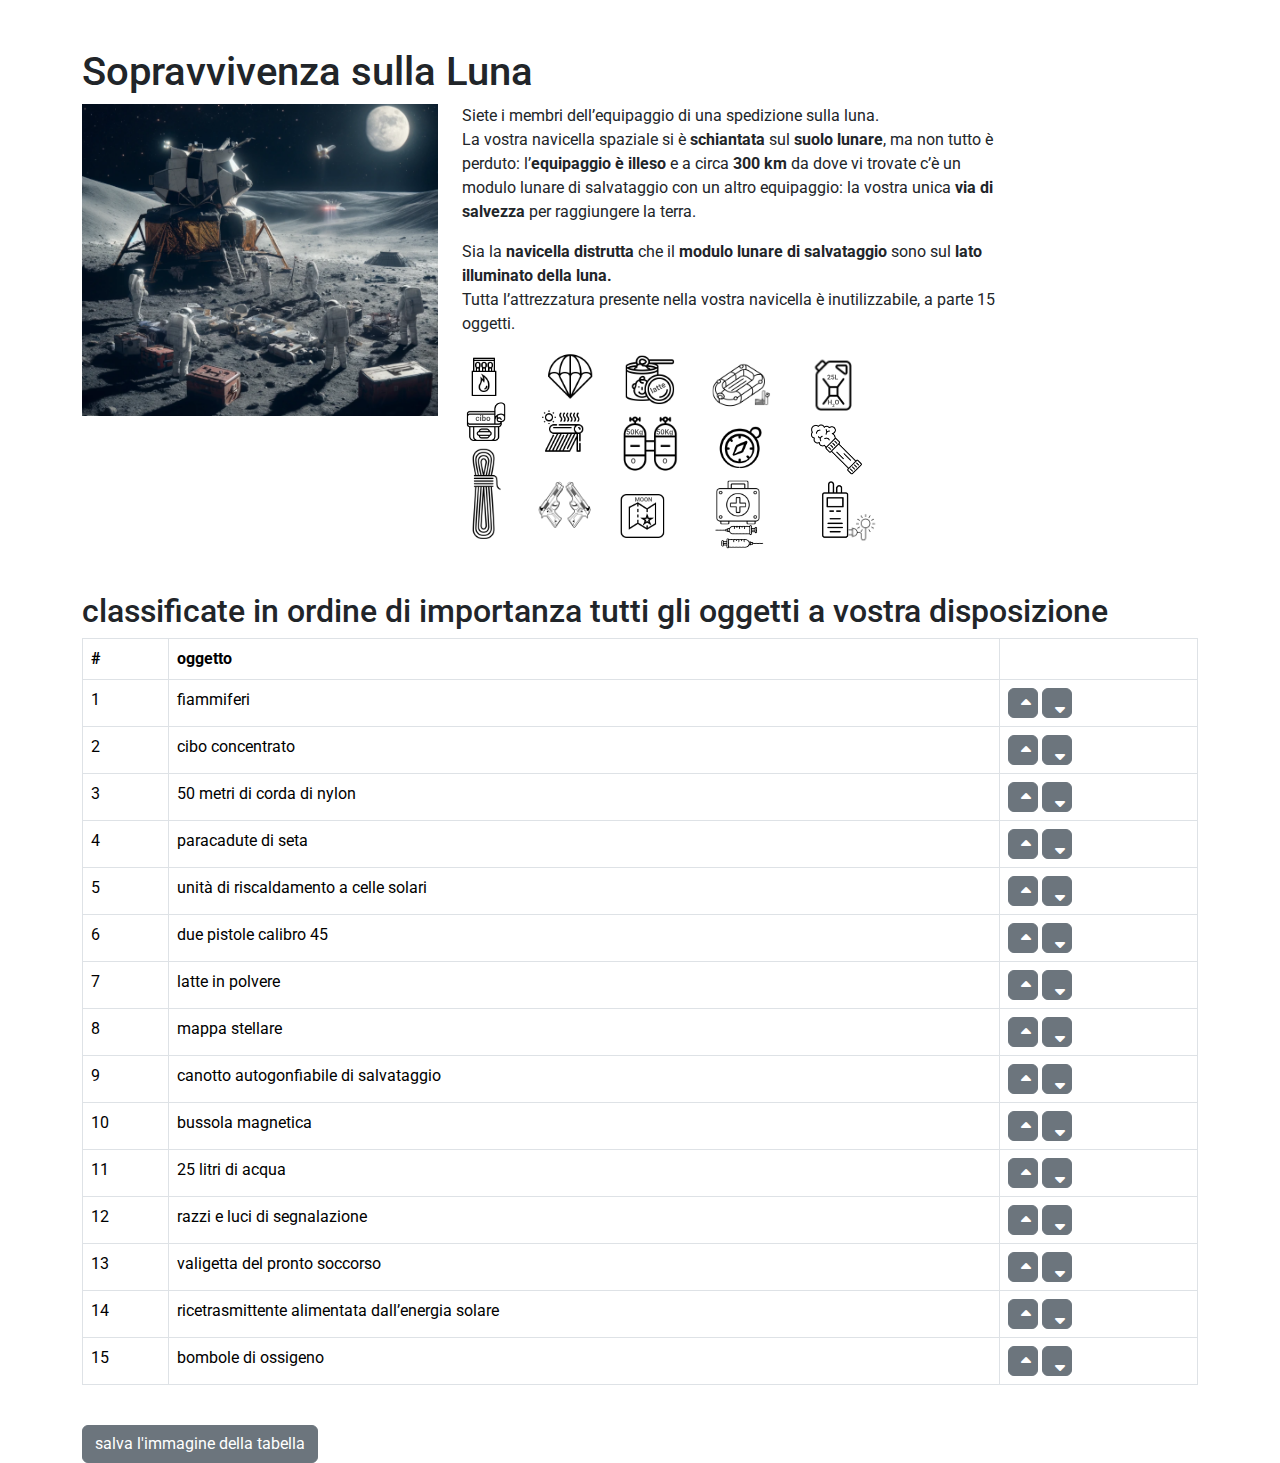
<file: docs/index.html>
<!DOCTYPE html>
<html lang="it">
<head>
    <meta charset="UTF-8">
    <meta name="viewport" content="width=device-width, initial-scale=1.0">
    <title>Sopravvivenza sulla Luna</title>
    <link href="https://fonts.googleapis.com/css2?family=Roboto:wght@400;700&display=swap" rel="stylesheet">
    <link href="https://cdn.jsdelivr.net/npm/bootstrap@5.1.3/dist/css/bootstrap.min.css" rel="stylesheet">
    <link rel="stylesheet" href="https://cdnjs.cloudflare.com/ajax/libs/font-awesome/6.0.0-beta3/css/all.min.css">
    <script src="https://html2canvas.hertzen.com/dist/html2canvas.min.js"></script>
    <link rel="stylesheet" href="css/style.css"/>
</head>
<body>
    <div class="container mt-5">
        <h1>Sopravvivenza sulla Luna</h1>
        <div class="row mb-4">
            <div class="col-md-4">
                <img src="img/missione.png"  class="img-fluid"/>
            </div>
            <div class="col-md-6">
                <p>
                Siete i membri dell’equipaggio di una spedizione sulla luna.<br/>
                La vostra navicella spaziale si è <strong>schiantata</strong> sul <strong>suolo lunare</strong>, ma non tutto è perduto: 
                l’<strong>equipaggio è illeso</strong> e a circa <strong>300 km</strong> da dove vi trovate c’è un modulo lunare di salvataggio con un altro equipaggio: 
                la vostra unica <strong>via di salvezza</strong> per raggiungere la terra.</p>
                <p>
                Sia la <strong>navicella distrutta</strong> che il <strong>modulo lunare di salvataggio</strong> sono sul <strong>lato illuminato della luna.</strong><br/>
                Tutta l’attrezzatura presente nella vostra navicella è inutilizzabile, a parte 15 oggetti.
                </p>            
                <img src="img/objects.svg"/>
            </div>
            <div class="col-md-2">
                &nbsp;
            </div>
        </div>
        <div class="row"> 
            <div class="col-12">
                <h2>classificate in ordine di importanza tutti gli oggetti a vostra disposizione</h2>       
                <table class="table table-bordered">
                <thead>
                    <tr>
                        <th>#</th>
                        <th>oggetto</th>
                        <th class="noprint">&nbsp;</th>
                    </tr>
                </thead>
                <tbody id="screenshot-table">
                    <!-- Le righe verranno inserite qui tramite JavaScript -->
                </tbody>
            </table>
            <button onclick="takeScreenshot()" class="btn btn-secondary mt-4">salva l'immagine della tabella</button>
            </div>
    </div>

        </div>
    </div>

    <script src="https://cdn.jsdelivr.net/npm/bootstrap@5.1.3/dist/js/bootstrap.bundle.min.js"></script>
    <script src="js/config.js"></script>
    <script src="js/main.js"></script>


</body>
</html>
</file>
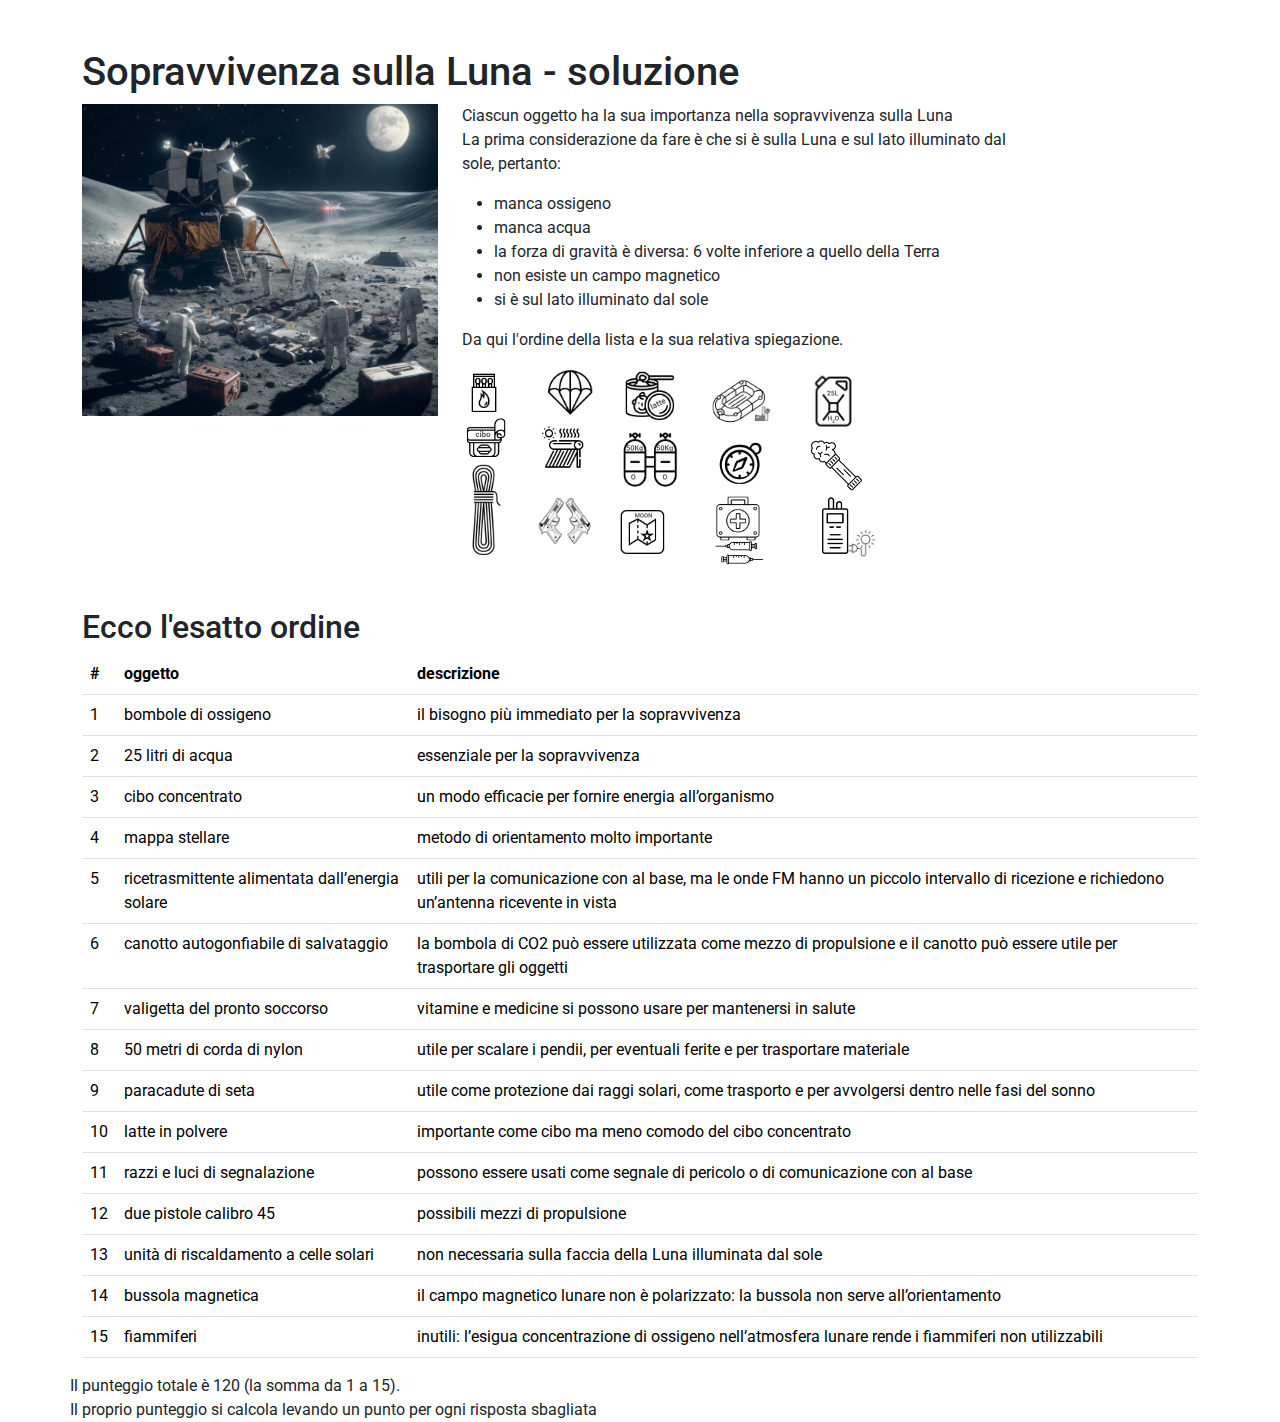
<file: docs/solution/index.html>
<!DOCTYPE html>
<html lang="it">
<head>
    <meta charset="UTF-8">
    <meta name="viewport" content="width=device-width, initial-scale=1.0">
    <title>Sopravvivenza sulla Luna - SOLUZIONE</title>
    <link href="https://fonts.googleapis.com/css2?family=Roboto:wght@400;700&display=swap" rel="stylesheet">
    <link href="https://cdn.jsdelivr.net/npm/bootstrap@5.1.3/dist/css/bootstrap.min.css" rel="stylesheet">
    <link rel="stylesheet" href="https://cdnjs.cloudflare.com/ajax/libs/font-awesome/6.0.0-beta3/css/all.min.css">
    <link rel="stylesheet" href="../css/style.css"/>
</head>
<body>
    <div class="container mt-5">
        <h1>Sopravvivenza sulla Luna - soluzione</h1>
        <div class="row mb-4">
            <div class="col-md-4">
                <img src="../img/missione.png"  class="img-fluid"/>
            </div>
            <div class="col-md-6">
                <p>
                Ciascun oggetto ha la sua importanza nella sopravvivenza sulla Luna<br/>
		La prima considerazione da fare è che si è sulla Luna e sul lato illuminato dal sole, pertanto:
		<ul>
			<li>manca ossigeno</li>
			<li>manca acqua</li>
			<li>la forza di gravità è diversa: 6 volte inferiore a quello della Terra</li>
			<li>non esiste un campo magnetico</li>
			<li>si è sul lato illuminato dal sole</li>
		</ul>
                Da qui l'ordine della lista e la sua relativa spiegazione.
                </p>            
                <img src="../img/objects.svg"/>
            </div>
            <div class="col-md-2">
                &nbsp;
            </div>
        </div>
        <div class="row"> 
            <div class="col-12">
                <h2>Ecco l'esatto ordine</h2>

    		<table class="table">
        	<thead>
            	<tr>
                	<th>#</th>
                	<th>oggetto</th>
                	<th>descrizione</th>
            	</tr>
        	</thead>
        	<tbody id="tabellaOggetti"></tbody>
    		</table>
            </div>
    	</div>
	<div class="row">
	Il punteggio totale è 120 (la somma da 1 a 15).<br/>
	Il proprio punteggio si calcola levando un punto per ogni risposta sbagliata
        </div>
    </div>

    <script src="https://cdn.jsdelivr.net/npm/bootstrap@5.1.3/dist/js/bootstrap.bundle.min.js"></script>
    <script src="../js/config.js"></script>
    <script src="../js/solution.js"></script>


</body>
</html>
</file>
<file: docs/css/style.css>
body {
    font-family: 'Roboto', sans-serif;
}

#table-body tr:nth-child(even) {
    background-color: #bcc0c4; /* Grigio chiaro per le righe pari */
}
#table-body tr:nth-child(odd) {
    background-color: #ffffff; /* Bianco per le righe dispari */
}

.btn-icon {
    width: 30px; /* Larghezza massima per i bottoni */
    height: 30px;
}
</file>
